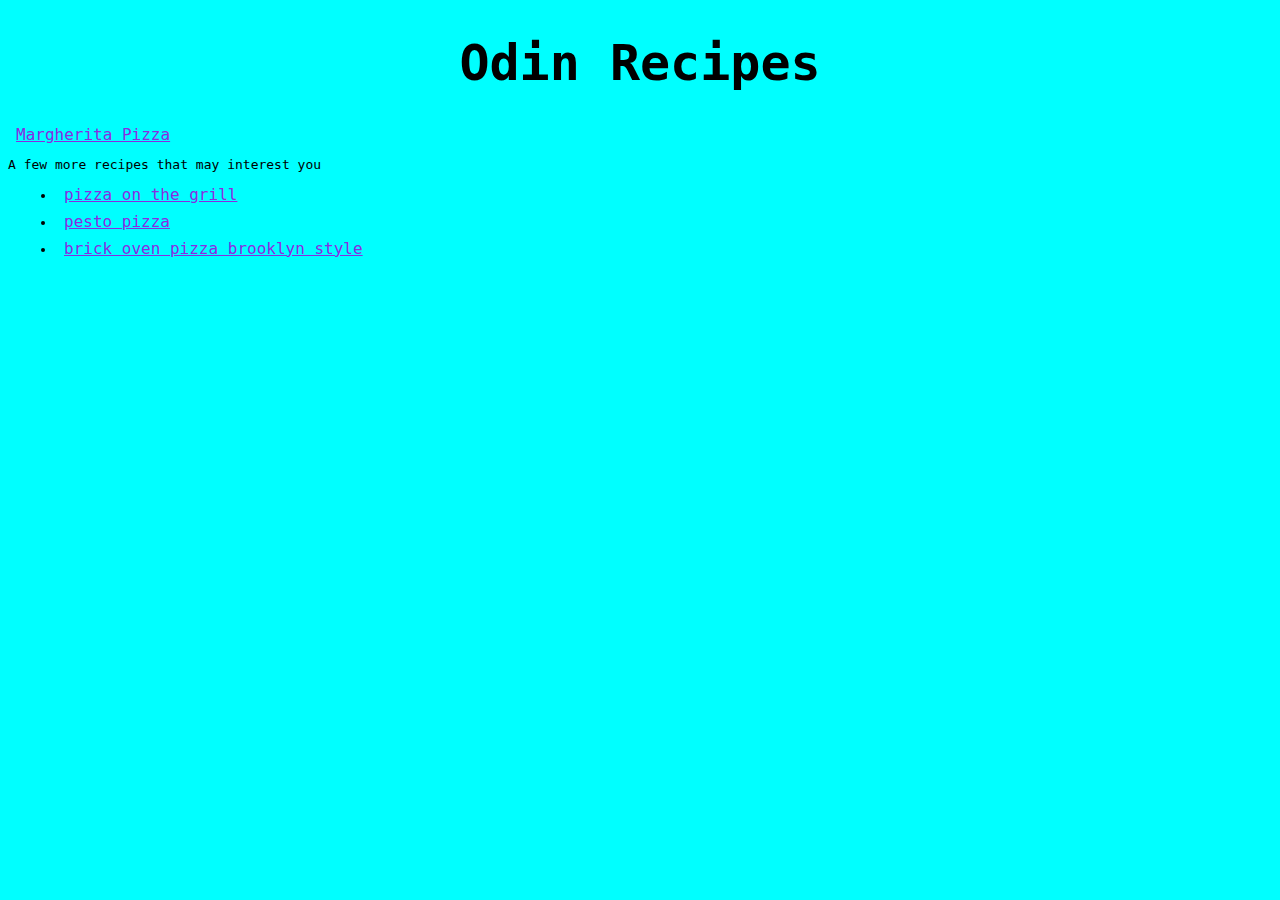
<file: index.html>
<!DOCTYPE html>
<html lang="en">
<head>
    <meta charset="UTF-8">
    <meta name="viewport" content="width=device-width, initial-scale=1.0">
    <title>Odin Recipes</title>
    <link rel="stylesheet" href="styles.css">
</head>
<body>
    <h1 class="title">Odin Recipes</h1>
    <a href="./recipes/pizza.html" target="_blank" rel="noopener noreferrer">Margherita Pizza</a>
    <p>A few more recipes that may interest you</p>
    <ul>
        <li><a href="https://www.allrecipes.com/recipe/14522/pizza-on-the-grill-i/" target="_blank" rel="noopener noreferrer">pizza on the grill</a></li>
        <li><a href="https://www.allrecipes.com/recipe/21528/pesto-pizza/" target="_blank" rel="noopener noreferrer">pesto pizza</a></li>
        <li><a href="https://www.allrecipes.com/recipe/70801/brick-oven-pizza-brooklyn-style/" target="_blank" rel="noopener noreferrer">brick oven pizza brooklyn style</a></li> 
    </ul>
</body>
</html>
</file>
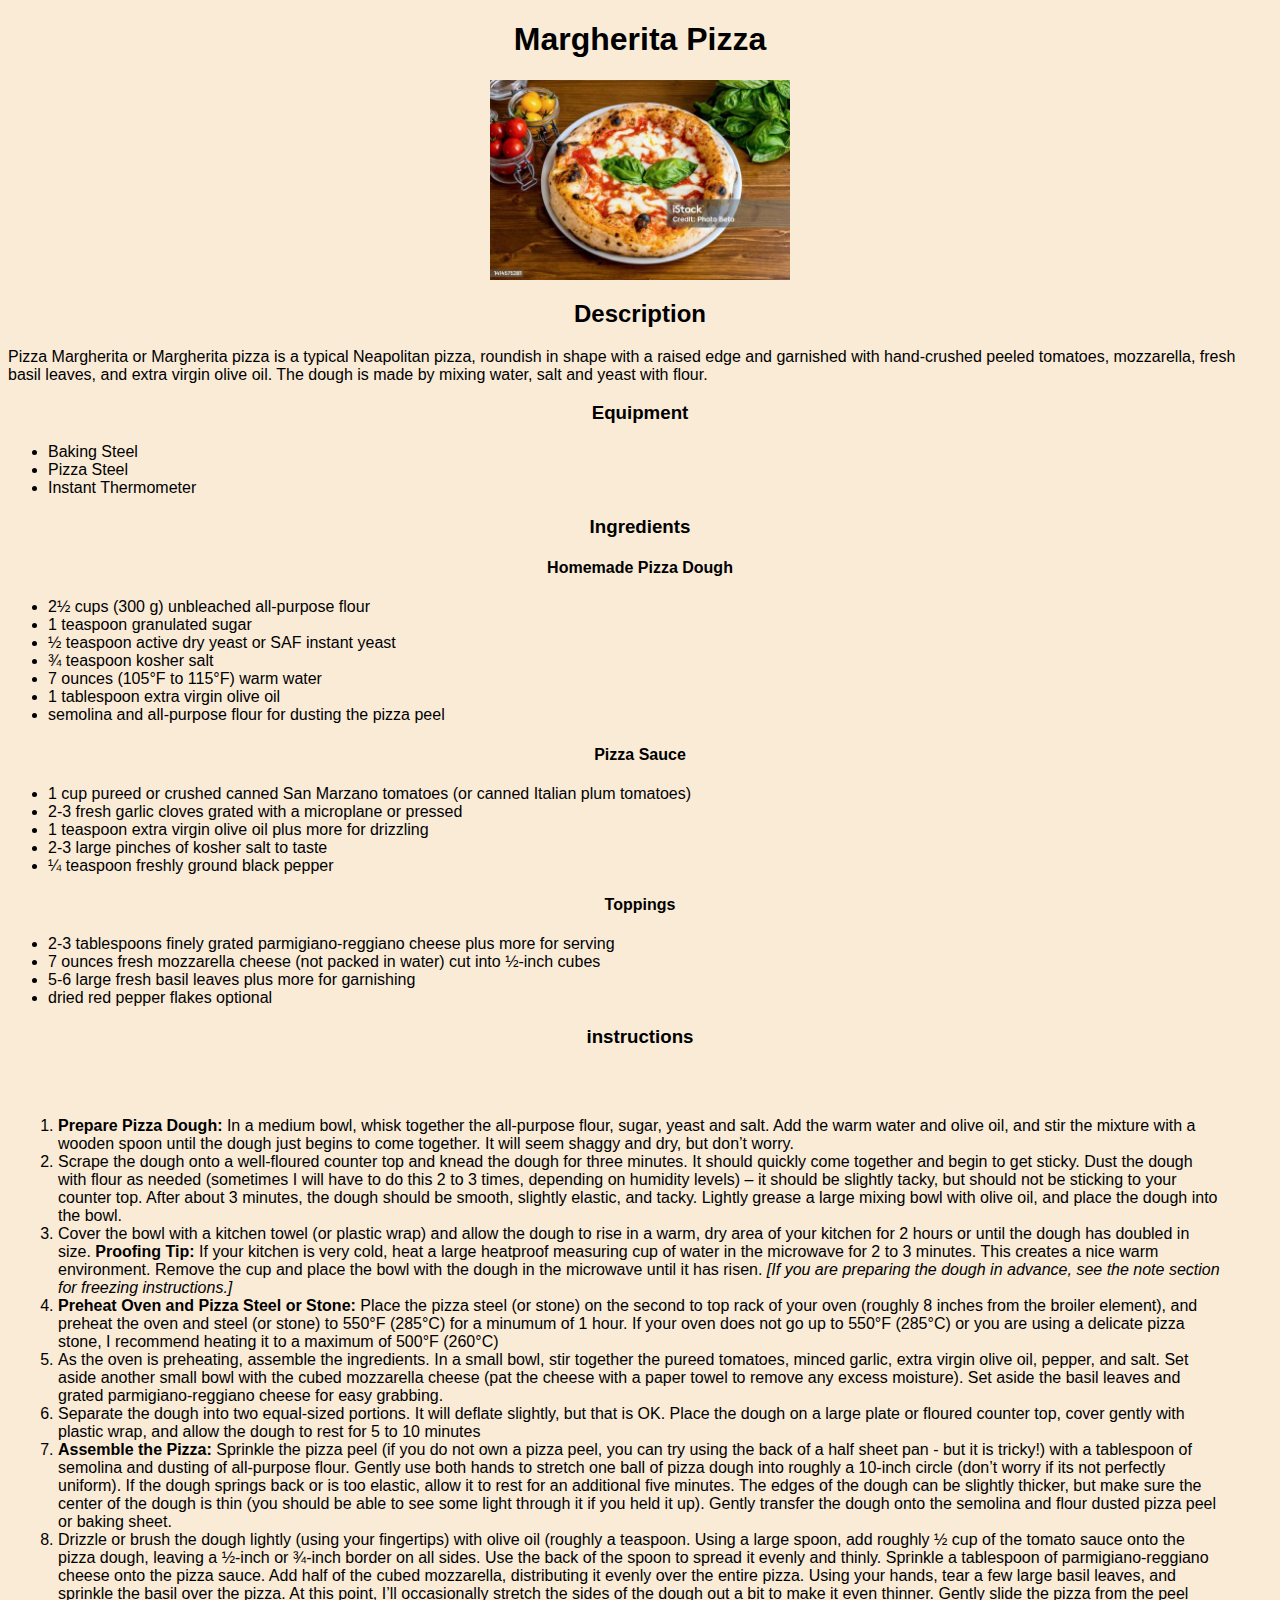
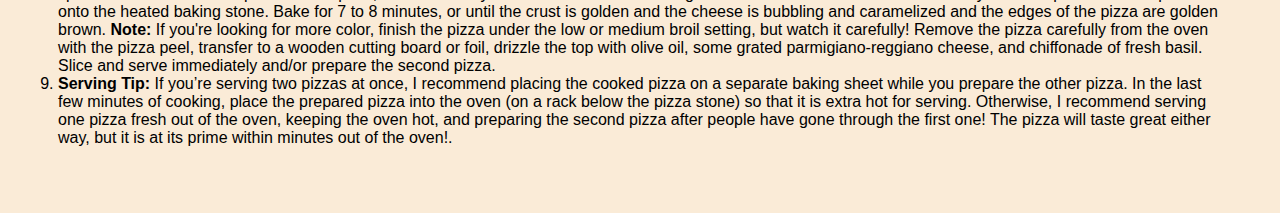
<file: recipes/pizza.html>
<!DOCTYPE html>
<html lang="en">
<head>
    <meta charset="UTF-8">
    <meta name="viewport" content="width=device-width, initial-scale=1.0">
    <title>Margherita Pizza</title>
    <link rel="stylesheet" href="styless.css">
</head>
<body>
    <h1 id="title1">Margherita Pizza</h1>
    <img src="../images/pizza.jpg" alt="pizzaimg" class="jkl">
    <h2 class="des" id="title1">Description</h2>
    <p>Pizza Margherita or Margherita pizza is a typical Neapolitan pizza, roundish in shape with a raised edge and garnished with hand-crushed peeled tomatoes, mozzarella, fresh basil leaves, and extra virgin olive oil. The dough is made by mixing water, salt and yeast with flour.</p>
    <h3 id="title1">Equipment</h3>
    <ul>
        <li>Baking Steel</li>
        <li>Pizza Steel</li>
        <li>Instant Thermometer</li>
    </ul>
    <h3 id="title1">Ingredients</h3>
    <h4 id="title1">Homemade Pizza Dough</h4>
    <ul>
        <li>2½ cups (300 g) unbleached all-purpose flour</li>
        <li>1 teaspoon granulated sugar</li>
        <li>½ teaspoon active dry yeast or SAF instant yeast
        </li>
        <li>¾ teaspoon kosher salt</li>
        <li>7 ounces (105°F to 115°F) warm water</li>
        <li>1 tablespoon extra virgin olive oil</li>
        <li>semolina and all-purpose flour for dusting the pizza peel</li>
    </ul>
    <h4 id="title1">Pizza Sauce</h4>
    <ul>
        <li>1 cup pureed or crushed canned San Marzano tomatoes (or canned Italian plum tomatoes)</li>
        <li>2-3 fresh garlic cloves grated with a microplane or pressed</li>
        <li>1 teaspoon extra virgin olive oil plus more for drizzling</li>
        <li>2-3 large pinches of kosher salt to taste</li>
        <li>¼ teaspoon freshly ground black pepper</li>
    </ul>
    <h4 id="title1">Toppings</h4>
    <ul>
        <li>2-3 tablespoons finely grated parmigiano-reggiano cheese plus more for serving
        </li>
        <li>7 ounces fresh mozzarella cheese (not packed in water) cut into ½-inch cubes</li>
        <li>5-6 large fresh basil leaves plus more for garnishing</li>
        <li>dried red pepper flakes optional</li>
    </ul>

    <h3 id="title1">instructions</h3>
    <ol>
        <li><strong>Prepare Pizza Dough: </strong> In a medium bowl, whisk together the all-purpose flour, sugar, yeast and salt. Add the warm water and olive oil, and stir the mixture with a wooden spoon until the dough just begins to come together. It will seem shaggy and dry, but don’t worry.</li>
        <li>Scrape the dough onto a well-floured counter top and knead the dough for three minutes. It should quickly come together and begin to get sticky. Dust the dough with flour as needed (sometimes I will have to do this 2 to 3 times, depending on humidity levels) – it should be slightly tacky, but should not be sticking to your counter top.  After about 3 minutes, the dough should be smooth, slightly elastic, and tacky. Lightly grease a large mixing bowl with olive oil, and place the dough into the bowl.</li>
        <li>Cover the bowl with a kitchen towel (or plastic wrap) and allow the dough to rise in a warm, dry area of your kitchen for 2 hours or until the dough has doubled in size. <strong>Proofing Tip:</strong> If your kitchen is very cold, heat a large heatproof measuring cup of water in the microwave for 2 to 3 minutes. This creates a nice warm environment. Remove the cup and place the bowl with the dough in the microwave until it has risen. <em>[If you are preparing the dough in advance, see the note section for freezing instructions.]</em></li>
        <li><strong>Preheat Oven and Pizza Steel or Stone:</strong> Place the pizza steel (or stone) on the second to top rack of your oven (roughly 8 inches from the broiler element), and preheat the oven and steel (or stone) to 550°F (285°C) for a minumum of 1 hour. If your oven does not go up to 550°F (285°C) or you are using a delicate pizza stone, I recommend heating it to a maximum of 500°F (260°C)</li>
        <li>As the oven is preheating, assemble the ingredients. In a small bowl, stir together the pureed tomatoes, minced garlic, extra virgin olive oil, pepper, and salt. Set aside another small bowl with the cubed mozzarella cheese (pat the cheese with a paper towel to remove any excess moisture). Set aside the basil leaves and grated parmigiano-reggiano cheese for easy grabbing.</li>
        <li>Separate the dough into two equal-sized portions. It will deflate slightly, but that is OK. Place the dough on a large plate or floured counter top, cover gently with plastic wrap, and allow the dough to rest for 5 to 10 minutes</li>
        <li><strong>Assemble the Pizza:</strong> Sprinkle the pizza peel (if you do not own a pizza peel, you can try using the back of a half sheet pan - but it is tricky!) with a tablespoon of semolina and dusting of all-purpose flour. Gently use both hands to stretch one ball of pizza dough into roughly a 10-inch circle (don’t worry if its not perfectly uniform). If the dough springs back or is too elastic, allow it to rest for an additional five minutes. The edges of the dough can be slightly thicker, but make sure the center of the dough is thin (you should be able to see some light through it if you held it up). Gently transfer the dough onto the semolina and flour dusted pizza peel or baking sheet.</li>
        <li>Drizzle or brush the dough lightly (using your fingertips) with olive oil (roughly a teaspoon. Using a large spoon, add roughly ½ cup of the tomato sauce onto the pizza dough, leaving a ½-inch or ¾-inch border on all sides. Use the back of the spoon to spread it evenly and thinly. Sprinkle a tablespoon of parmigiano-reggiano cheese onto the pizza sauce. Add half of the cubed mozzarella, distributing it evenly over the entire pizza. Using your hands, tear a few large basil leaves, and sprinkle the basil over the pizza. At this point, I’ll occasionally stretch the sides of the dough out a bit to make it even thinner. Gently slide the pizza from the peel onto the heated baking stone. Bake for 7 to 8 minutes, or until the crust is golden and the cheese is bubbling and caramelized and the edges of the pizza are golden brown. <strong> Note:</strong> If you're looking for more color, finish the pizza under the low or medium broil setting, but watch it carefully!
            Remove the pizza carefully from the oven with the pizza peel, transfer to a wooden cutting board or foil, drizzle the top with olive oil, some grated parmigiano-reggiano cheese, and chiffonade of fresh basil. Slice and serve immediately and/or prepare the second pizza.</li>
        <li> <strong>Serving Tip:</strong> If you’re serving two pizzas at once, I recommend placing the cooked pizza on a separate baking sheet while you prepare the other pizza. In the last few minutes of cooking, place the prepared pizza into the oven (on a rack below the pizza stone) so that it is extra hot for serving. Otherwise, I recommend serving one pizza fresh out of the oven, keeping the oven hot, and preparing the second pizza after people have gone through the first one! The pizza will taste great either way, but it is at its prime within minutes out of the oven!.</li>
    </ol>
    

</body>
</html>
</file>
<file: styles.css>
*{font-family: monospace; background-color:aqua;}
a {color:blueviolet;font-size:large;padding: 8px;}
.title{
    font-weight: bolder;
    font-size: 50px;
    text-align: center;
}
li{margin: 8px;}
</file>
<file: recipes/styless.css>
*{background-color: antiquewhite;font-family: 'Franklin Gothic Medium', 'Arial Narrow', Arial, sans-serif;}
.des{font-family: 'Franklin Gothic Medium', 'Arial Narrow', Arial, sans-serif;}
#title1{
    text-align:center;
}
ol{
    padding: 50px;
}
.jkl {height: 200px;margin: 16px auto;text-align: center;display: block;}
</file>
